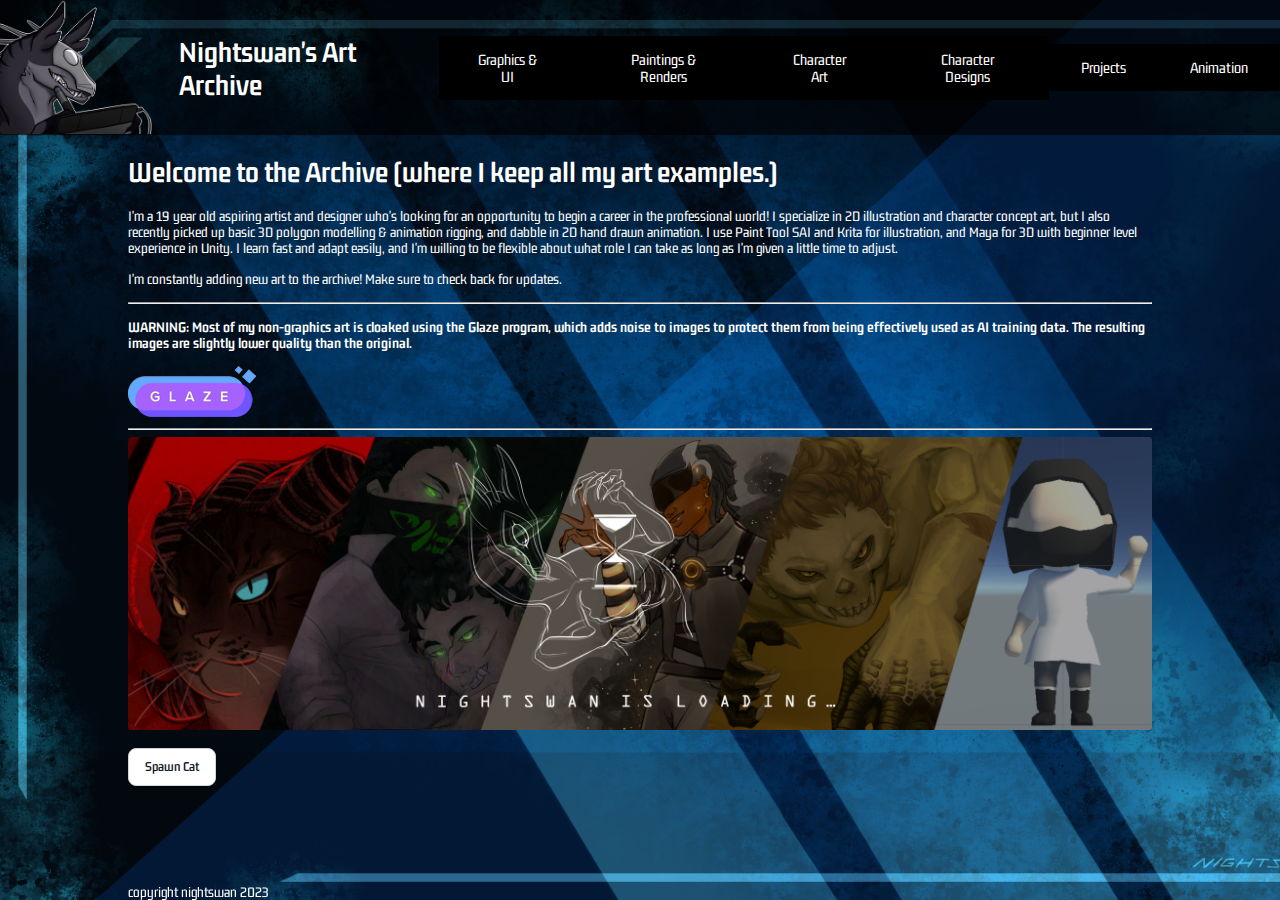
<file: index.html>
<!DOCTYPE html>
<!--
  by aeronomatron.

  An archive of past art commissions or other artwork I have done, mainly meant for portfolio
  purposes.
-->
<html lang="en">
<head>
  <link rel="stylesheet" href="styles.css">
  <link rel="icon" href="img/xerxcon.png">
  <link href="https://fonts.googleapis.com/css2?family=Gemunu+Libre&display=swap"
  rel="stylesheet">
  <script src="index.js"></script>
  <title>Art Archive</title>
</head>
<body>
  <header>
      <div>
        <a href="index.html">
          <img src='img/archive-cover.png'
          alt='icon of a creature using a drawing tablet'>
        </a>
        <h1>Nightswan's Art Archive</h1>
      </div>
      <nav>
        <a class="navbar" href="graphics.html">Graphics & UI</a>
        <a class="navbar" href="painting.html">Paintings & Renders</a>
        <a class="navbar" href="charart.html">Character Art</a>
        <a class="navbar" href="designs.html">Character Designs</a>
        <a class="navbar" href="projects.html">Projects</a>
        <a class="navbar" href="animations.html">Animation</a>
      </nav>
    </header>
  <main>
    <section id="welcome">
      <h1>Welcome to the Archive (where I keep all my art examples.)</h1>
      <p>I'm a 19 year old aspiring artist and designer who's looking for an opportunity to begin
          a career in the professional world! I specialize in 2D illustration and character concept
          art, but I also recently picked up basic 3D polygon modelling & animation rigging, and dabble
          in 2D hand drawn animation. I use Paint Tool SAI and Krita for illustration, and Maya for 3D 
          with beginner level experience in Unity. I learn fast and adapt easily, and I'm willing to be
          flexible about what role I can take as long as I'm given a little time to adjust.</p>
      <p>I'm constantly adding new art to the archive! Make sure to check back for updates.</p>
      <hr>
      <p><b>WARNING: Most of my non-graphics art is cloaked using the Glaze program, which adds noise to images to protect
        them from being effectively used as AI training data. The resulting images are slightly lower 
        quality than the original.</b></p>
      <a href="https://glaze.cs.uchicago.edu/index.html">
        <img src='img/glaze-logo-128.png'
        alt='logo of the project Glaze'>
      </a>
      <hr>
      <img class="fullpainting" src="img/introbanner-3.png">
      <p></p>
      <select name="clients" id="bundleclients" class="hidden">
        <option value="none">None</option>
      </select>
      <button id="badgebutton">Spawn Cat</button>
      <p></p>
      <section id="spawnedcats"></section>
    </section>
    <footer id="copyright">copyright nightswan 2023</footer>
  </main>
</body>
</html>
</file>
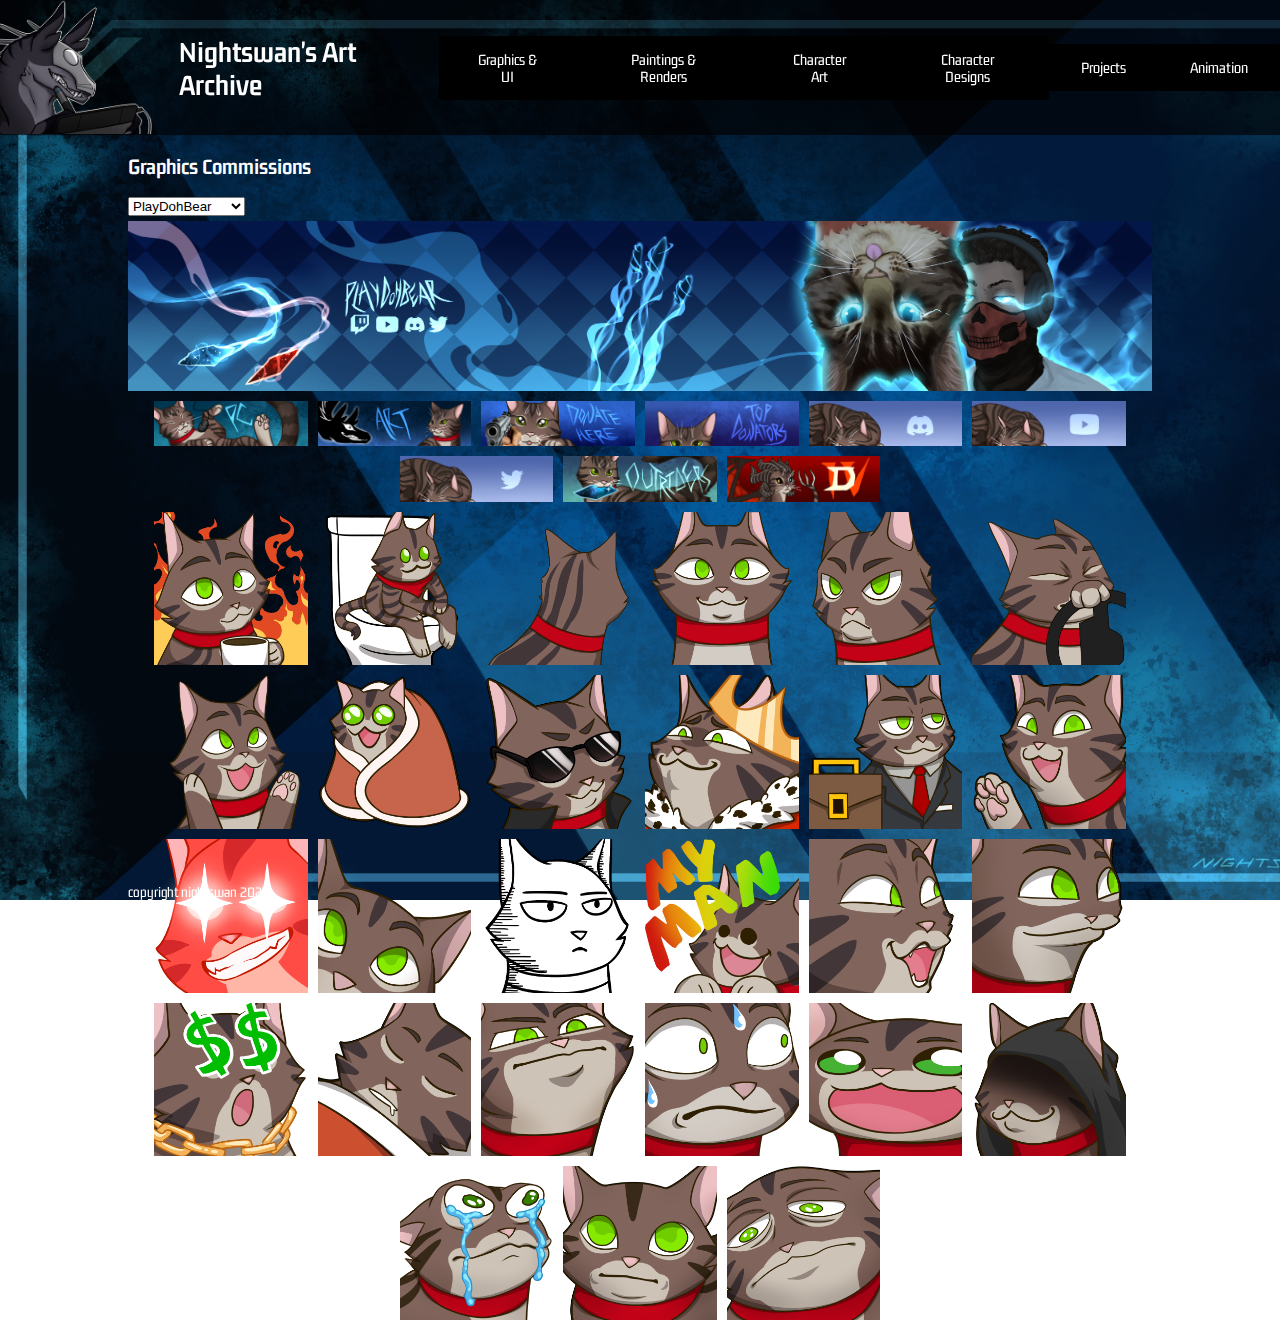
<file: graphics.html>
<!DOCTYPE html>
<!--
  by aeronomatron.

  Graphics page of the art archive.
-->
<html lang="en">
<head>
  <link rel="stylesheet" href="styles.css">
  <link rel="icon" href="img/xerxcon.png">
  <link href="https://fonts.googleapis.com/css2?family=Gemunu+Libre&display=swap"
    rel="stylesheet">
  <script src="index.js"></script>
  <title>Graphics</title>
</head>
<body>
  <header>
    <div>
      <a href="index.html">
        <img src='img/archive-cover.png'
          alt='icon of a creature using a drawing tablet'>
      </a>
      <h1>Nightswan's Art Archive</h1>
    </div>
    <nav>
      <a class="navbar" href="graphics.html">Graphics & UI</a>
      <a class="navbar" href="painting.html">Paintings & Renders</a>
      <a class="navbar" href="charart.html">Character Art</a>
      <a class="navbar" href="designs.html">Character Designs</a>
      <a class="navbar" href="projects.html">Projects</a>
      <a class="navbar" href="animations.html">Animation</a>
      </nav>
  </header>
  <main>
      <button id="badgebutton" class="hidden">Spawn Cat</button>
      <h2>Graphics Commissions</h2>
      <select name="clients" id="bundleclients">
        <option value="playdohbear">PlayDohBear</option>
        <option value="iamlegend">IamLegend091</option>
        <option value="scabbaz">Scabbaz</option>
        <option value="spritney">spritneybeers44</option>
      </select>
      <section class="bundle" id="playdohcomm">
        <img id="banner" src="img/playdohbear/playdohbanner-yt-narrow.png" 
          alt="youtube banner of cat and his owner, PlayDohBear on a cool blue background">
        <section id="playdohpanels">
          <img class="panels" src="img/playdohbear/panel-specs.png" alt="twitch panel for PlayDohBear">
          <img class="panels" src="img/playdohbear/panel-artist.png" alt="twitch panel for PlayDohBear">
          <img class="panels" src="img/playdohbear/panel-donate.png" alt="twitch panel for PlayDohBear">
          <img class="panels" src="img/playdohbear/panel-donators.png" alt="twitch panel for PlayDohBear">
          <img class="panels" src="img/playdohbear/panel-cord.png" alt="twitch panel for PlayDohBear">
          <img class="panels" src="img/playdohbear/panel-yt.png" alt="twitch panel for PlayDohBear">
          <img class="panels" src="img/playdohbear/panel-twt.png" alt="twitch panel for PlayDohBear">
          <img class="panels" src="img/playdohbear/panel-outriders.png" alt="twitch panel for PlayDohBear">
          <img class="panels" src="img/playdohbear/panel-d4.png" alt="twitch panel for PlayDohBear">
        </section>
        <img src="img/playdohbear/momofine.gif" alt="cat is perfectly fine">
        <img src="img/playdohbear/momopoo.gif" alt="cat is taking a poo">
        <img src="img/playdohbear/momoleave.gif" alt="cat is leaving">
        <img src="img/playdohbear/playdohnodders.gif" alt="cat is nodding">
        <img src="img/playdohbear/playdohnopers.gif" alt="cat is shaking head">
        <img src="img/playdohbear/playdohsteer.gif" alt="cat is nervously driving">
        <img src="img/playdohbear/momoclap.gif" alt="cat is clapping">
        <img src="img/playdohbear/playdohcozy.png" alt="cat wrapped in blankets">
        <img src="img/playdohbear/playdohez.png" alt="cat with sunglasses">
        <img src="img/playdohbear/playdohking.png" alt="smug cat with a crown">
        <img src="img/playdohbear/playdohceo.png" alt="cat in a suit with a briefcase">
        <img src="img/playdohbear/playdohhi.png" alt="cat waving hello">
        <img src="img/playdohbear/playdohhyper.png" alt="cat goes HYPER">
        <img src="img/playdohbear/playdohlurk.png" alt="cat lurking">
        <img src="img/playdohbear/playdohok.png" alt="cat is saying ok saitama style">
        <img src="img/playdohbear/playdohmyman.png" alt="cat saying MY MAN!">
        <img src="img/playdohbear/playdohpog.png" alt="cat imitating pogchamp expression">
        <img src="img/playdohbear/playdohpausers.png" alt="cat is waiting with baited breath">
        <img src="img/playdohbear/playdohrich.png" alt="cat millionaire sees dollar signs">
        <img src="img/playdohbear/playdohsleeper.png" alt="cat sleeps">
        <img src="img/playdohbear/playdohsus.png" alt="cat is suspicious">
        <img src="img/playdohbear/playdohw.png" alt="cat is nervous">
        <img src="img/playdohbear/playdohwidewow.png" alt="cat going WOW! stretched horizontally">
        <img src="img/playdohbear/playdohevil.png" alt="cat is scheming">
        <img src="img/playdohbear/playdohsmadge.png" alt="cat is sadge and madge">
        <img src="img/playdohbear/playdohbeluga.png" alt="cat is beluga">
        <img src="img/playdohbear/playdohweary.png" alt="cat is weary">
      </section>
      <section class="bundle hidden" id="legendcomm">
        <img src="img/legend/legendlag.gif" alt="blue grim reaper loading slowly">
        <img src="img/legend/legendbruh.png" alt="blue grim reaper saying bruh">
        <img src="img/legend/legendconfuse.png" alt="blue grim reaper confused">
        <img src="img/legend/legendcomfy.png" alt="blue grim reaper in blankets">
        <img src="img/legend/legendcreditcard.png" alt="blue grim reaper holding credit card">
        <img src="img/legend/legendhey.png" alt="blue grim reaper waving">
        <img src="img/legend/legendnoob.png" alt="blue grim reaper calling you a noob">
        <img src="img/legend/legendscam.png" alt="blue grim reaper calling this a scam">
        <img src="img/legend/stonks.png" alt="blue grim reaper stonks">
      </section>
      <section class="bundle hidden" id="scabbazcomm">
        <img src="img/scabbaz/scabbaz-uncle.png" alt="speech bubble with the word 'uncle!'">
        <img src="img/scabbaz/scabbaz-vibes.png" alt="hand holding a tropical drink with the word 
        'vibes'">
        <img src="img/scabbaz/scabbaz-vibes2.png" alt="same as previous image, without the word">
      </section>
      <section class="bundle hidden" id="spritneycomm">
        <img src="img/spritney/dyno_blink_drool.gif" alt="wattson apex legends drooling">
        <img src="img/spritney/dyno_vibe.gif" alt="wattson head bopping to music">
        <img src="img/spritney/dyno_blush.png" alt="wattson blushing">
        <img src="img/spritney/dyno_cry.png" alt="wattson crying">
        <img src="img/spritney/dyno_laugh_still.png" alt="wattson laughing at someone">
        <img src="img/spritney/dyno_sleep.png" alt="wattson tucked in bed">
      </section>
      <footer id="copyright">copyright nightswan 2023</footer>
  </main>
</body>
</html>
</file>
<file: styles.css>
/*
  by aeronomatron.

  Style sheet for the archive.
*/

body {
  background-image: url("img/bg-test.png");
  background-attachment: fixed;
  background-size: cover;
  font-family: "Gemunu Libre", sans-serif;
  font-size: 15px;
  color: white;
  margin: 0px;
  display: flex;
  flex-direction: column;
  flex-grow: 1;
}

main {
  margin: auto;
  width: 80%;
}

/* header styles */
header {
  background-color: rgba(0,0,0,0.6);
  position: sticky;
  top: 0;
  height: 15vh;
}

#copyright {
  position: fixed;
  bottom: 0;
}

header, nav, header div {
  display: flex;
  align-items: center;
}

header, nav {
  justify-content: space-around;
}

header img {
  margin: 0px;
  margin-right: 1.5vw;
  height: 15vh;
}

header .navbar {
  background-color: black; 
  color: white;
  border: none;
  padding: 15px 32px;
  text-align: center;
  text-decoration: none;
  display: inline-block;
  font-family: "Gemunu Libre", sans-serif;
  font-size: 16px;
  border-radius: 2px;
  transition-duration: 0.3s;
}

#badgebutton {
  background-color: #FFFFFF;
  border: 1px solid rgb(209,213,219);
  border-radius: .5rem;
  box-sizing: border-box;
  color: #111827;
  font-family: "Gemunu Libre", sans-serif;
  font-size: .875rem;
  font-weight: 600;
  line-height: 1.25rem;
  padding: .5rem 1rem;
  text-align: center;
  text-decoration: none #D1D5DB solid;
  text-decoration-thickness: auto;
  box-shadow: 0 1px 2px 0 rgba(0, 0, 0, 0.05);
  cursor: pointer;
  user-select: none;
  -webkit-user-select: none;
  touch-action: manipulation;
}

#badgebutton:hover {
  background-color: rgb(249,250,251);
}

#badgebutton-39:focus {
  outline: 2px solid transparent;
  outline-offset: 2px;
}

#badgebutton-39:focus-visible {
  box-shadow: none;
}

/* footer */
div footer {
  font-style: italic;
}

/* all images */
img {
  border-radius: 3px;
}

.fullpainting, .feraldesign img, .humandesign img, .charproj img{
  max-width: 100%;
  height: auto;
}

.portrait {
  max-width: 60%;
  width: auto;
}

.bundle, #playdohpanels {
  display: flex;
  flex-direction: row;
  justify-content: center;
  flex-wrap: wrap;
}

#designs {
  display: flex;
  justify-content: space-evenly;
  flex-flow: row wrap;
  align-content: flex-start;
}

#designs article {
  display: flex;
  flex-direction: column;
  align-items: center;
  margin: 5px;
  height: auto;
  width: 500px;
  padding: 5px;
}

.bundle img {
  max-width: 15%;
  height: auto;
  padding: 5px;
}

#banner, .panels {
  max-width: 100%;
  max-height: 100%;
  padding: 5px;
}

/* project style */
.desc {
  display: flex;
  flex-direction: column;
  align-items: center;
  padding: 20px;
  background-color: rgba(0,0,0,0.6);
  border-radius: 5px;
}

.desc img {
  max-width: 20%;
}

.desc p {
  padding: 10px;
}

.concepts {
  display: flex;
  flex-direction: column;
  flex-wrap: wrap;
  align-items: center;
}

.concepts article, #flexset img {
  display: flex;
  flex-direction: row;
  padding: 10px;
  align-items: center;
}

.concepts img {
  padding: 10px;
}

img.makesmall {
  max-width: 30vw;
  height: auto;
}

#flexset {
  display: flex;
  justify-content: space-evenly;
  flex-flow: row wrap;
  align-content: start;
  justify-content: center;
}

/* animations */
.animbutton {
  max-width: 30%;
  padding: 10px;
}

.anim2d, .anim3d, .charproj {
  padding: 20px;
  background-color: rgba(0,0,0,0.6);
  border-radius: 5px;
}

.anim3dx, .anim3dstorm, .animdrawn {
  display: flex;
  flex-flow: row wrap;
  justify-content: center;
}

.animheader {
  display: flex;
  flex-direction: column;
  align-items: center;
}

.animation {
  display: flex;
  flex-direction: column;
  align-items: center;
  margin: 5px;
  height: auto;
  width: 500px;
  padding: 5px;
}

.ytvid {
  display: block;
  margin-left: auto;
  margin-right: auto;
  border-width: 0;
  width: 80%;
  aspect-ratio: 16/9;
}

.hidden {
  display: none;
}
</file>
